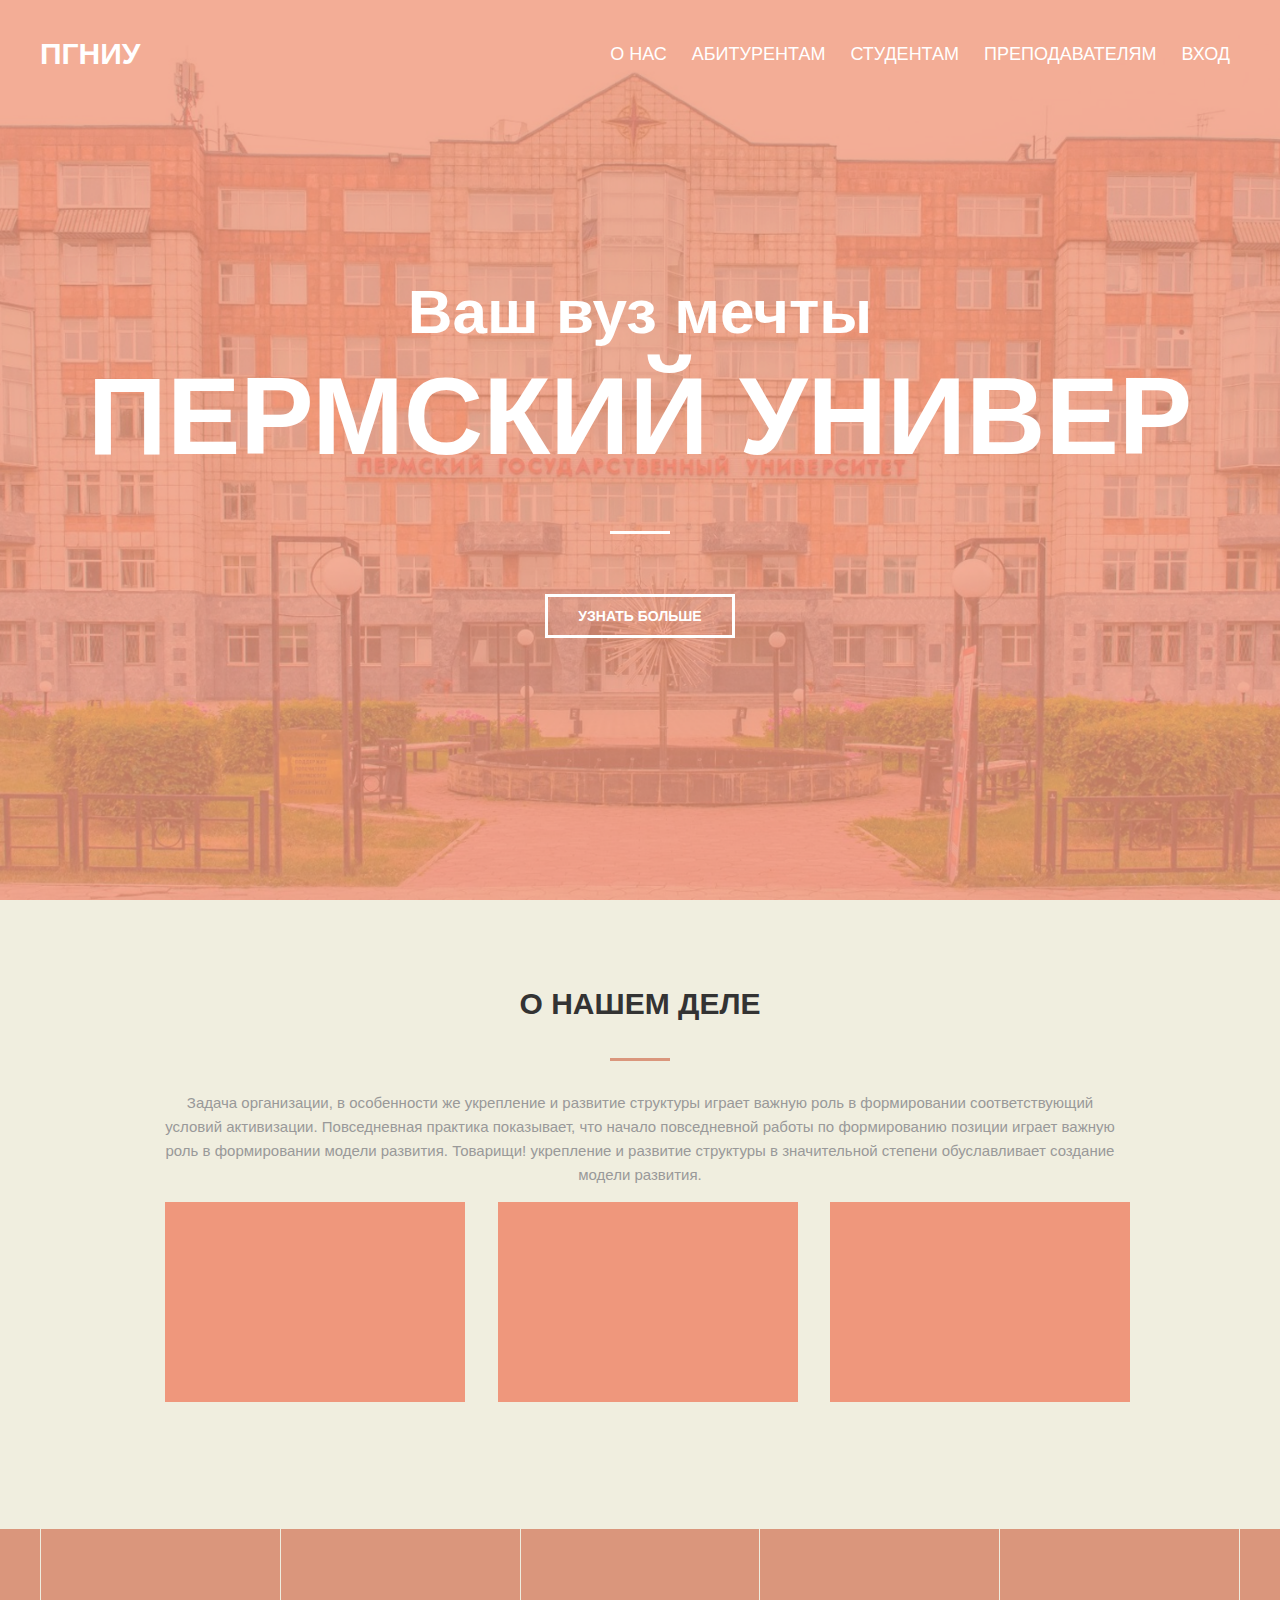
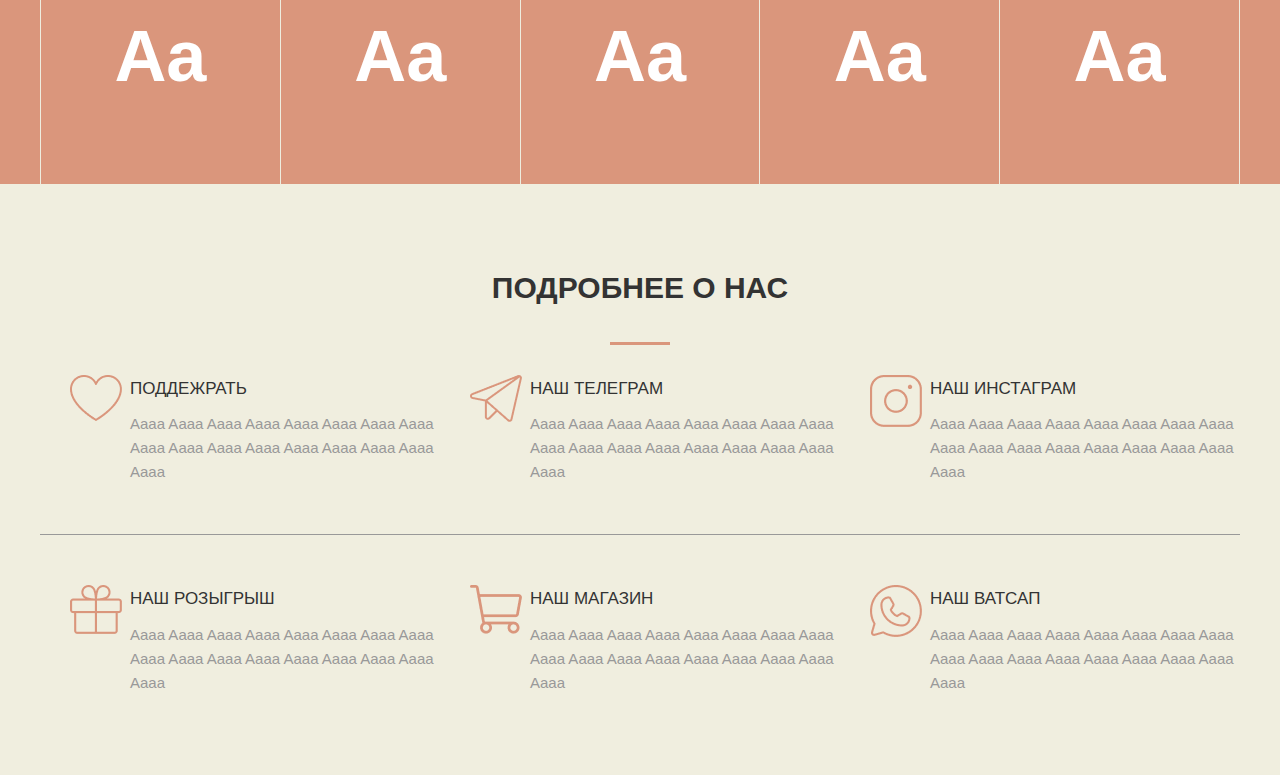
<file: index.html>
<!DOCTYPE html>
<html lang="en">
<head>
    <meta charset="UTF-8">
    <meta http-equiv="X-UA-Compatible" content="IE=edge">
    <meta name="viewport" content="width=device-width, initial-scale=1.0">
    <link rel="stylesheet" href="assets/cssfiles/style.css">
    <title>TEST</title>
</head>

<body>
    <header class = "header">
        <div class="container">

            <div class="header_inner">

                <div class="header_logo"> ПГНИУ </div>

                <nav class="nav">
                    <a class="nav_link" href="#">О нас</a>
                    <a class="nav_link" href="#">Абитурентам</a>
                    <a class="nav_link" href="#">Студентам</a>
                    <a class="nav_link" href="#">Преподавателям</a>
                    <a class="nav_link" href="#">Вход</a>
                </nav>

            </div>

        </div>
    </header>
    <div class="intro">
        <div class="container">
            <div class="intro_inner">
                <h2 class="intro_suptitle">Ваш вуз мечты</h2>
                <h1 class="intro_title"> ПЕРМСКИЙ УНИВЕР </h1>

                <a class="btn" href="#">Узнать Больше</a>
            </div>
        </div>
    </div>
    <div class="section">
        <div class="container">
            <div class="section_header">
                <h2 class="section_title">О нашем деле</h2>
                <div class="section_text">
                    <p>
                        Задача организации, в особенности же укрепление и развитие структуры играет важную роль в формировании соответствующий условий активизации. Повседневная практика показывает, что начало повседневной работы по формированию позиции играет важную роль в формировании модели развития. Товарищи! укрепление и развитие структуры в значительной степени обуславливает создание модели развития.
                    </p>
                </div>

                <div class="shrek">
                    <div class="shrek_phot">
                        <div class="shrek_sam">
                            <img src="assets/images/spamphot.png" alt="">
                        </div>
                    </div>
                    <div class="shrek_phot">
                        <div class="shrek_sam">
                            <img src="assets/images/spamphot.png" alt="">
                        </div>
                    </div>
                    <div class="shrek_phot">
                        <div class="shrek_sam">
                            <img src="assets/images/spamphot.png" alt="">
                        </div>
                    </div>
                </div>

            </div>
        </div>
    </div>
    <div class="stat">
        <div class="container">

            <div class="st">

                <div class="st_item">Aa</div>
                <div class="st_item">Aa</div>
                <div class="st_item">Aa</div>
                <div class="st_item">Aa</div>
                <div class="st_item">Aa</div>

            </div>

        </div>
    </div>
    <section class="section">
        <div class="container">
            <h2 class="section_title">Подробнее о нас</h2>
            <div class="icons">
                <div class="icons_items">
                    <img class="serv_icon" src="assets/images/heart_.png">
                    <div class="serv_title"> Поддежрать </div>
                    <div class="serv_text"> Aaaa Aaaa Aaaa Aaaa Aaaa Aaaa Aaaa Aaaa Aaaa Aaaa Aaaa Aaaa Aaaa Aaaa Aaaa Aaaa Aaaa</div>
                </div>
                <div class="icons_items">
                    <img class="serv_icon" src="assets/images/telegramlogo_.png">
                    <div class="serv_title"> Наш Телеграм </div>
                    <div class="serv_text"> Aaaa Aaaa Aaaa Aaaa Aaaa Aaaa Aaaa Aaaa Aaaa Aaaa Aaaa Aaaa Aaaa Aaaa Aaaa Aaaa Aaaa</div>
                </div>
                <div class="icons_items">
                    <img class="serv_icon" src="assets/images/instagramlogo_.png">
                    <div class="serv_title"> Наш Инстаграм </div>
                    <div class="serv_text"> Aaaa Aaaa Aaaa Aaaa Aaaa Aaaa Aaaa Aaaa Aaaa Aaaa Aaaa Aaaa Aaaa Aaaa Aaaa Aaaa Aaaa</div>
                </div>
            </div>

            <hr>

            <div class="icons">
                <div class="icons_items">
                    <img class="serv_icon" src="assets/images/podarok.png">
                    <div class="serv_title"> Наш Розыгрыш </div>
                    <div class="serv_text"> Aaaa Aaaa Aaaa Aaaa Aaaa Aaaa Aaaa Aaaa Aaaa Aaaa Aaaa Aaaa Aaaa Aaaa Aaaa Aaaa Aaaa</div>
                </div>
                <div class="icons_items">
                    <img class="serv_icon" src="assets/images/shoppingcart_.png">
                    <div class="serv_title"> Наш Магазин </div>
                    <div class="serv_text"> Aaaa Aaaa Aaaa Aaaa Aaaa Aaaa Aaaa Aaaa Aaaa Aaaa Aaaa Aaaa Aaaa Aaaa Aaaa Aaaa Aaaa</div>
                </div>
                <div class="icons_items">
                    <img class="serv_icon" src="assets/images/whatsapplogo.png">
                    <div class="serv_title"> Наш Ватсап </div>
                    <div class="serv_text"> Aaaa Aaaa Aaaa Aaaa Aaaa Aaaa Aaaa Aaaa Aaaa Aaaa Aaaa Aaaa Aaaa Aaaa Aaaa Aaaa Aaaa</div>
                </div>
            </div>
        </div>
    </section>
</body>
</html>
</file>
<file: assets/cssfiles/style.css>
body{
    margin: 0;
    font-family: 'Franklin Gothic Medium', 'Arial Narrow', Arial, sans-serif;
    font-size: 15px;
    line-height: 1.6;
    color: #333;
}
*,
*:before,
*:after {
    box-sizing: border-box;
}
h1,h2,h3,h4,h5,h6{
    margin: 0;
}

hr{
    display: block;
    border: 0;
    margin: 50px 0;
    background-color: #999;
    width: 100%;
    height: 1px;
}
/* container */
.container{
    width: 100%;
    max-width: 1200px;
    margin: 0 auto;
}
/* intro */
.intro{
    display: flex;
    flex-direction: column;
    justify-content: center;
    width: 100%;
    height: 100vh;

    background: url("../images/bg_pgniu.png") center no-repeat;
    background-size: cover;
}

.intro_inner{
    width: 100%;
    min-width: 1200px;
    margin: 0 auto;

    text-align: center;
}

.intro_title{
    font-size: 110px;
    font-weight: 700;
    text-transform: uppercase;
    text-align: center;
    line-height: 1;
    color: #fff;
}

.intro_title:after{
    content: "";
    display: block;
    width: 60px;
    height: 3px;
    margin: 60px auto;

    background-color: #fff;
}

.intro_suptitle{
    font-size: 62px;
    color: #fff;
    font-family:'Franklin Gothic Medium', 'Arial Narrow', Arial, sans-serif;
    text-align: center;
}


/* header */
.header{
    width: 100%;
    padding-top: 30px;

    position: absolute;
    top: 0;
    left: 0;
    right: 0;
    z-index: 1000;

}

.header_inner{
    display: flex;
    justify-content: space-between;
    align-items: center;
}

.header_logo{
    font-size: 30px;
    font-weight: 700;
    color: #fff;
}

/* nav */
.nav{
    font-size: 18px;
    text-transform: uppercase;
}

.nav_link{
    display: inline-block;
    vertical-align: top;
    margin: 0 10px;
    position: relative;

    color: #fff;
    text-decoration: none;

    transition: color .1s linear;
}
.nav_link:after{
    content: "";
    display: block;
    width: 100%;
    height: 3px;

    background-color: #fce38a;
    opacity: 0;

    position: absolute;
    top: 100%;
    left: 0;
    z-index: 1;

    transition: opacity .1s linear;
}
.nav_link:hover{
    color: #fce38a;

}

.nav_link:hover:after{
    opacity: 1;
}

.btn {
    display: inline-block;
    vertical-align: top;
    padding: 8px 30px;

    border: 3px solid #fff ;

    font-size: 14px;
    font-weight: 700;
    color: #fff;
    text-transform: uppercase;
    text-decoration: none;

    transition: background .1s linear, color .1s linear;
}

.btn:hover{
    background-color: #fff;
    color: #333;
}

/* section */

.section{
    padding: 80px 0;
    background: url("../images/bg_2.jpg") center no-repeat;
    background-size: cover;
}

.section_header{
    width: 100%;
    max-width: 950px;
    margin: 0 auto 40px;

    text-align: center;
}

.section_title{
    color: #333;
    font-family: 'Franklin Gothic Medium', 'Arial Narrow', Arial, sans-serif;
    font-size: 30px;
    font-weight: 700;
    text-transform: uppercase;
    text-align: center;
}

.section_title:after{
    content: "";
    display: block;
    width: 60px;
    height: 3px;
    margin: 30px auto;

    background-color: #da967c;
}

.section_text{
    font-size: 15px;
    color: #999;
}


/* shrek */

.shrek{
    display: flex;
    justify-content: space-between;

}

.shrek_phot{
    width: 30%;
}


/* stat */
.stat{
    background-color: #da967c;
}

.st{
    display: flex;
}

.st_item{
    flex: 1 1 0;
    padding: 70px 25px;

    border-left: 1px solid #eeeddf;

    text-align: center;
    color: #fff;
    font-size: 72px;
    font-weight: 700;
}

.st_item:last-child{
    border-right: 1px solid #eeeddf;
}



/* icons */

.icons{
    display: flex;
}

.icons_items{
    flex: 1 1 0;
    position: relative;
    padding-left: 90px;
}

.serv_icon{
    position: absolute;
    top: 0;
    left: 30px;
    z-index: 1;
}

.serv_title{
    margin-bottom: 10px;

    font-size: 17px;
    color: #333;
    text-transform: uppercase;
}

.serv_text{
    font-size: 15px;
    color: #999;
}
</file>
